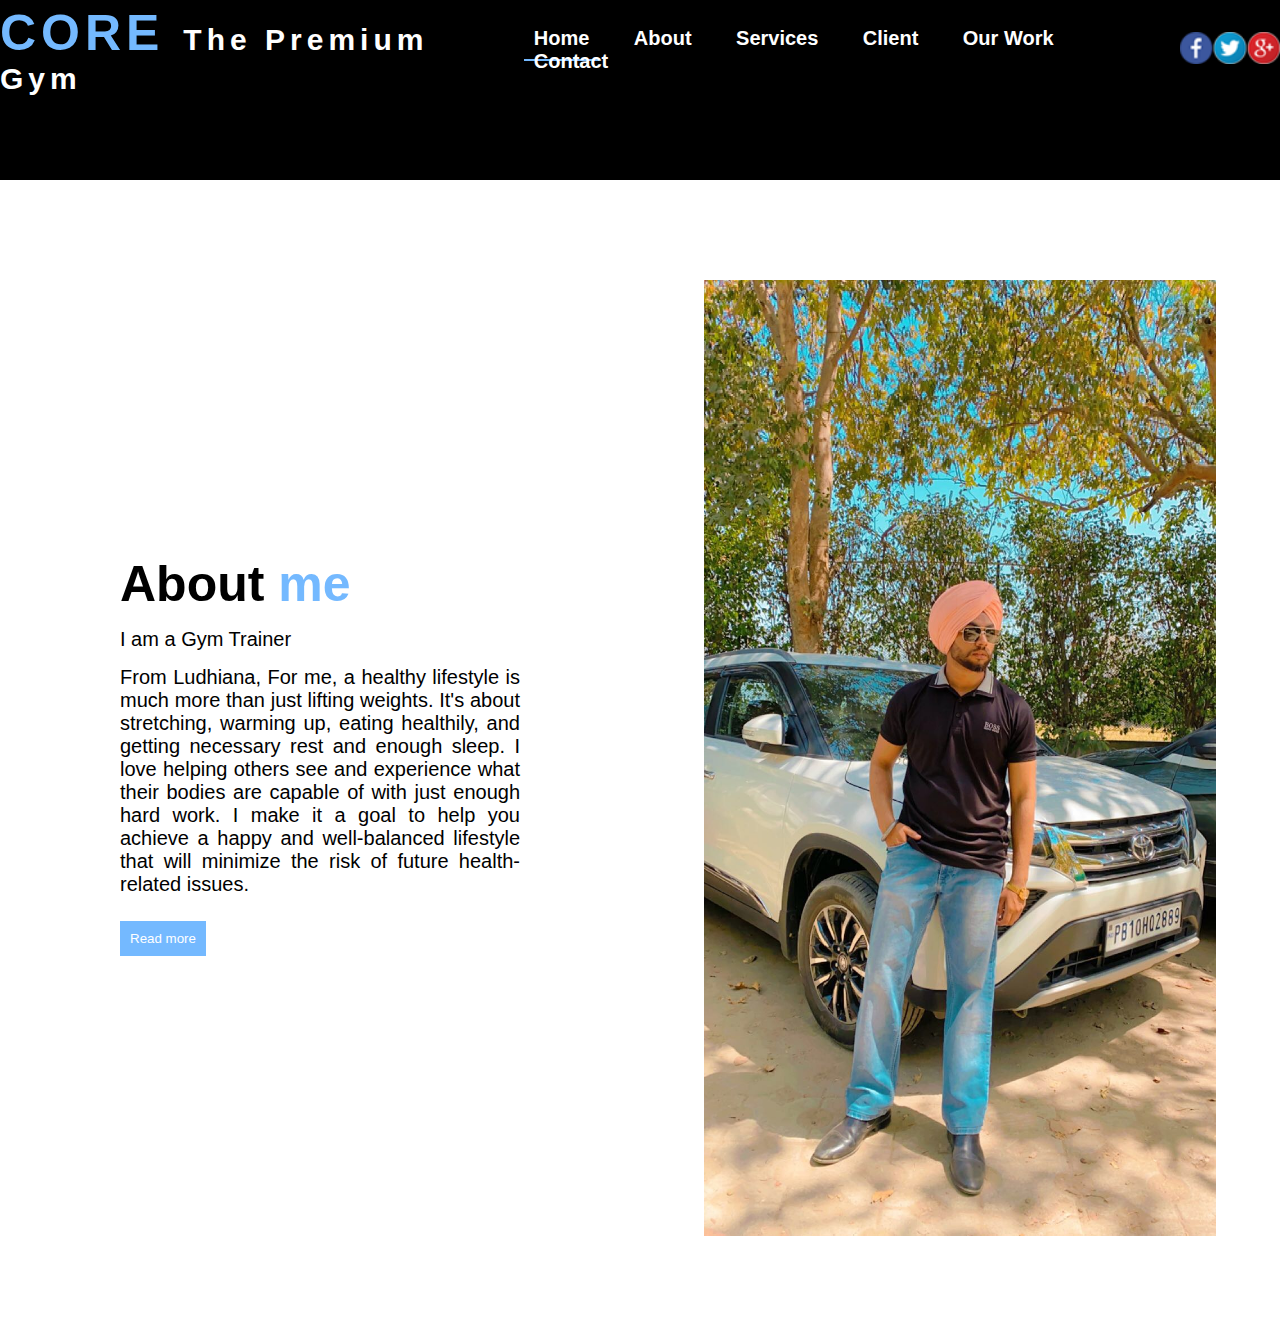
<file: about.html>
<!DOCTYPE html>
<html lang="en">
<head>
    <meta charset="UTF-8">
    <meta http-equiv="X-UA-Compatible" content="IE=edge">
    <meta name="viewport" content="width=device-width, initial-scale=1.0">
    <title>about</title>
    <link rel="stylesheet" href="about.css">
</head>
<body>
    <header>
        <nav>
            <div class="logo">
                <span id="blue">CORE </span> The Premium Gym 
            </div>
            <div class="menu">
				<a href="index.html">Home</a>
			<a href="about.html">About</a>
				<a href="new.html">Services</a>
			<a href="index.html#members">Client</a>
			<a href="index.html#work">Our Work</a>
			<a href="touch.html">Contact</a>
		</div>
    
            <div class="icon">
                <img src="images/icon.png">
            </div>
    
        </nav>
    </header>

    <section id="about">
        <div class="about-row">
            <div class="about-left-col">
                <h1> About <span id="blue">me</span></h1>
                <p id="p-title">I am a Gym Trainer</p>
                <p>
                    From Ludhiana, For me, a healthy lifestyle is much more than just lifting weights. It's about stretching, warming up, eating healthily, and getting necessary rest and enough sleep. I love helping others see and experience what their bodies are capable of with just enough hard work. I make it a goal to help you achieve a happy and well-balanced lifestyle that will minimize the risk of future health-related issues.
    
                </p>
                <p>
                    
                </p>
                <button class="c-btn">Read more</button>
            </div>
            <div class="about-right-col">
                <img src="./images/IMG_0273.JPG">
            </div>
        </div>
    </section>
    
</body>
</html>
</file>
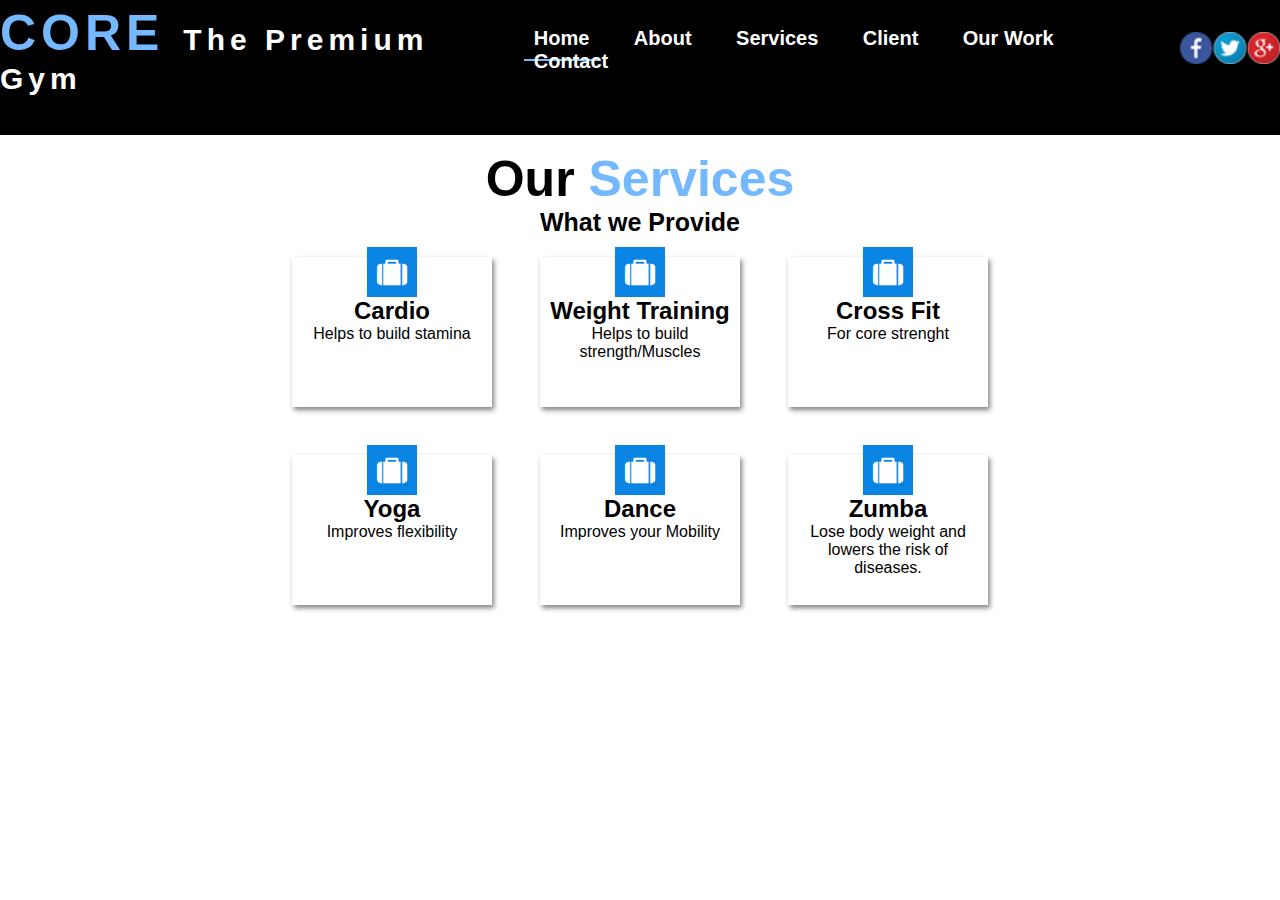
<file: new.html>
<!DOCTYPE html>
<html>
<head>
	<title>Webite Fitness & Gym</title>
	<link rel="stylesheet" type="text/css" href="new.css">
	<link rel="stylesheet" type="text/css" href="https://stackpath.bootstrapcdn.com/font-awesome/4.7.0/css/font-awesome.min.css">
</head>
<body>
<header>
	<nav>
		<div class="logo">
			<span id="blue">CORE </span> The Premium Gym 
		</div>
		<div class="menu">
			<a href="index.html">Home</a>
		<a href="about.html">About</a>
			<a href="new.html">Services</a>
		<a href="index.html#members">Client</a>
		<a href="index.html#work">Our Work</a>
		<a href="touch.html">Contact</a>
	</div>

		<div class="icon">
			<img src="images/icon.png">
		</div>

	</nav>

<section id="services">
	<div class="services-info">
			<h1>Our <span id="blue">Services</span></h1>
	<p>What we Provide</p>
	</div>
	<div class="services-row">
		<div class="services-box">
				<i class="fa fa-suitcase" aria-hidden="true"></i>
				<h2>Cardio</h2>
		<p>	Helps to build stamina  </p>
		</div>

		<div class="services-box">
				<i class="fa fa-suitcase" aria-hidden="true"></i>
				<h2>Weight Training </h2>
		<p>	Helps to build strength/Muscles </p>
		</div>

		<div class="services-box">
				<i class="fa fa-suitcase" aria-hidden="true"></i>
				<h2>Cross Fit </h2>
		<p>	For core strenght  </p>
		</div>

		<div class="services-box">
				<i class="fa fa-suitcase" aria-hidden="true"></i>
				<h2>Yoga</h2>
		<p>	Improves flexibility  </p>
		</div>

		<div class="services-box">
				<i class="fa fa-suitcase" aria-hidden="true"></i>
				<h2> Dance </h2>
		<p>	Improves your Mobility   </p>
		</div>

		<div class="services-box">
				<i class="fa fa-suitcase" aria-hidden="true"></i>
				<h2> Zumba </h2>
		<p>	Lose body weight and lowers the risk of diseases. </p>
		</div>

	</div>
</section>
</file>
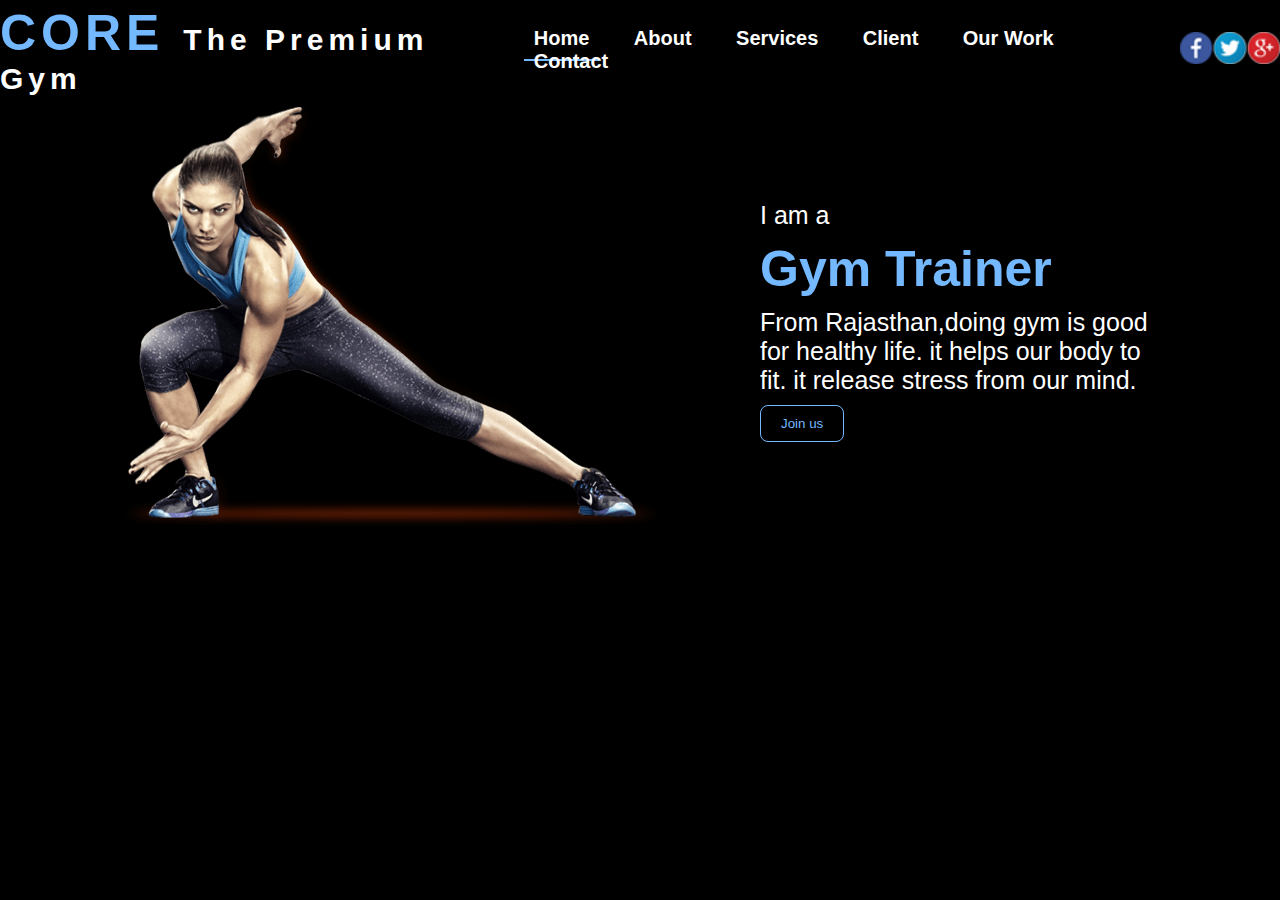
<file: newindex.html>
<!DOCTYPE html>
<html>
<head>
	<title>Webite Fitness & Gym</title>
	<link rel="stylesheet" type="text/css" href="style.css">
	<link rel="stylesheet" type="text/css" href="https://stackpath.bootstrapcdn.com/font-awesome/4.7.0/css/font-awesome.min.css">
</head>
<body>
<header>
<nav>
    <div class="logo">
        <span id="blue">CORE </span> The Premium Gym 
    </div>
    <div class="menu">
            <a href="#">Home</a>
        <a href="#">About</a>
            <a href="#">Services</a>
        <a href="#">Client</a>
        <a href="#">Our Work</a>
        <a href="#">Contact</a>
    </div>

    <div class="icon">
        <img src="images/icon.png">
    </div>

</nav>


<div class="container">
    <div class="left">
        <img src="images/banner.png">
    </div>
    <div class="right">
        <p>I am a</p>
    <h1> Gym Trainer</h1>
    <p>From Rajasthan,doing gym is good for healthy life. it helps our body to fit. it release stress from our mind.</p>
    <button class="btn">Join us</button>
    </div>
</div>
</header>
</file>
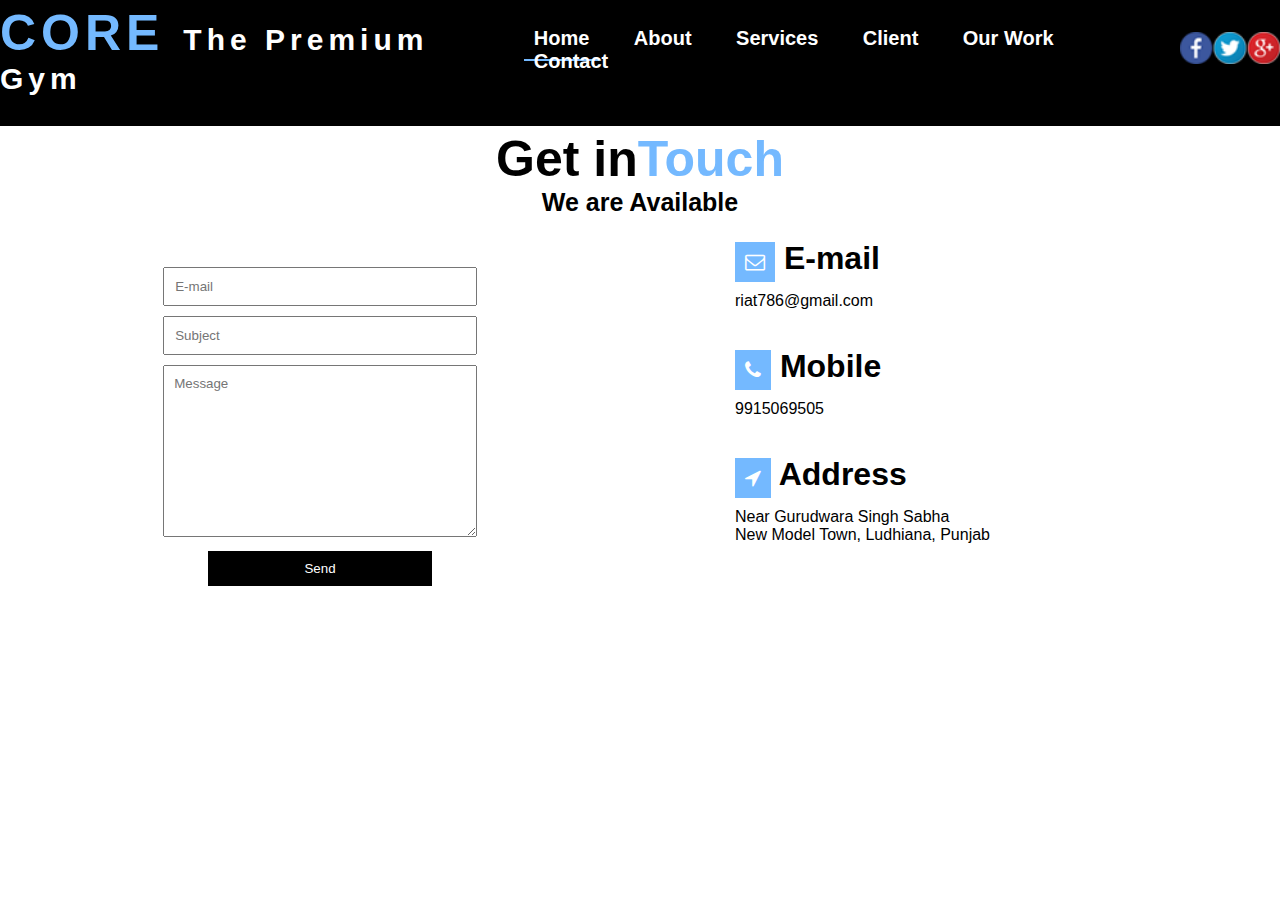
<file: touch.html>
<!DOCTYPE html>
<html>
<head>
	<title>Webite Fitness & Gym</title>
	<link rel="stylesheet" type="text/css" href="touch.css">
	<link rel="stylesheet" type="text/css" href="https://stackpath.bootstrapcdn.com/font-awesome/4.7.0/css/font-awesome.min.css">
</head>
<body>
<header>
	<nav>
		<div class="logo">
			<span id="blue">CORE </span> The Premium Gym 
		</div>
		<div class="menu">
			<a href="index.html">Home</a>
		<a href="about.html">About</a>
			<a href="new.html">Services</a>
		<a href="index.html#members">Client</a>
		<a href="index.html#work">Our Work</a>
		<a href="touch.html">Contact</a>
	</div>

		<div class="icon">
			<img src="images/icon.png">
		</div>

	</nav>

    <section id="contact">
		<div class="services-info">
			<h1>Get in<span id="blue">Touch</span></h1>
	<p> We are Available</p>
</div>

<div class="contact-row">
	<div class="contact-left-col">
		<div class="form">
			<input type="text" name="" placeholder="E-mail">
			<input type="text" name="" placeholder="Subject"><br>
			<textarea rows="10" cols="40" placeholder="Message"></textarea>
			<br> <button class="c_btn">Send</button>
		</div>
	</div>
		<div class="contact-right-col">
			<h1><i class="fa fa-envelope-o" aria-hidden="true"></i> E-mail</h1> <p> riat786@gmail.com</p><br>
 			<h1><i class="fa fa-phone" aria-hidden="true"></i> Mobile</h1><p>9915069505</p>
 			<br>
 			<h1><i class="fa fa-location-arrow" aria-hidden="true"></i> Address</h1>
 			 <p> Near Gurudwara Singh Sabha <br>
 			 	New Model Town, Ludhiana, Punjab 
 			 </p>
		</div>
</div>


</section>
</body>
</file>
<file: about.css>
*{padding: 0; margin:0; box-sizing: border-box; font-family: sans-serif;}
header{
	/* width: 100%; */
	height: 20vh;
	background: black;
	/* clip-path: polygon(0% 0%,100% 0%, 100% 100%,80% 80%,0% 100%); */
 }

nav{
	width: 100%;
	height: 100px;
	display: flex;
	justify-content: space-evenly;
	align-items: center;
	color: white;
}
.logo{
	font-size: 50px;
	font-weight: bold;
	letter-spacing: 5px;
}
#blue{
	color:#74b9ff;
}

.menu a{
	text-decoration: none;
	color: white;;
	font-size: 20px;
	font-weight: bold;
	padding: 10px;
	margin: 10px;
}


.menu a:first-child{
	border-bottom: 2px solid #74b9ff;
}
.icon img{
	width: 100px;
}
.container{
	width: 100%;
	display: flex;
	justify-content: center;
	align-items: center;
	color: white;
}
.left{
	flex-basis: 50%;
}
.right{
	flex-basis: 50%;
	max-width: 400px;
}
.right h1{
	color: #74b9ff;
	font-size: 50px;
}
.right p{
	font-size: 25px;
	margin:10px 0px;
}
.btn{
	background: transparent;
	padding: 10px 20px;
	color: #74b9ff;
	border: 1px solid #74b9ff;
	border-radius: 8px;
}
#about{
	padding: 100px 0px;
}
.about-row{
	width: 100%;
	display: flex;
	justify-content: space-around;
	align-items: center;
}
.about-left-col{
	flex-basis: 50%;

}
.about-right-col{
	flex-basis: 50%;	
	text-align: center;
}
.about-right-col img{
	width: 80%;
}
.about-left-col{
	max-width: 400px;
	margin:auto;
}


.about-left-col h1{
	font-size: 50px;
}
.about-left-col p{
	font-size: 20px;
	text-align: justify;
	margin:15px 0px;
}


.c-btn{
	padding: 10px;
	margin:10px 0px;
	color: white;
	border: none;
	background: #74b9ff;
}

#signup{
	padding-top: 50px;
	padding-bottom: 20px;
	background: rgba(0,0,0,0.03);
	clip-path: polygon(0% 0%,100% 0%, 100% 100%,80% 80%,0% 100%);
}

.signup-row{
	display: flex;
	justify-content: space-around;
	align-items: center;
}
.signup-left-col{
	flex-basis: 50%;
	text-align:center;
}
.signup-left-col img{
	width: 60%;
}
.signup-right-col{
	flex-basis: 50%;
}

.signup-right-col h1{
	font-size: 90px;
}
.signup-right-col h2{
	font-size: 45px;
	letter-spacing: 60px;
	color: rgba(0,0,0,0.3);
	margin:10px 0px;
}


#services{
	padding: 50px 0px;
}
.services-info{
	text-align: center;
}
.services-info h1{
	font-size: 50px;
}
.services-info p{
	font-size: 25px;
	font-weight: bold;
}
.services-row{
	display: grid;
	grid-template-columns: repeat(3,200px);
	grid-auto-rows: minmax(150px,auto);
	grid-gap: 3em;
	justify-content: center;
	padding-top: 20px;
}
.services-box{
	box-shadow: 2px 3px 5px grey;
	padding: 10px;
	text-align: center;

}
.services-box i{
	background: #0984e3;
	color: white;
	font-size: 30px;
	padding: 10px;
	margin-top: -20px;
}

#members{
	padding: 100px;
	background: url(images/dumble.png);
	background-size: 35% 35%;
	background-repeat: no-repeat;
	background-position: top right;
}
.member-card{
	text-align: center;
	padding-top: 50px;
	width: 50%;
	margin:auto;
	}

.member-card p{
	margin:20px 0px;
}
.member-card h2{
	margin:20px 0px;
}

#work{
	padding-top: 50px;
	padding-bottom: 200px;
	background: rgba(0,0,0,0.03);
	clip-path: polygon(0% 0%,100% 0%, 100% 100%,80% 80%,0% 100%);
}
.work-box{
	box-shadow: 2px 3px 5px grey;
}

.work-box img{
	width: 100%;
	height: 100%;
}

#contact{
	padding: 30px 0px;
}

.contact-row{
	display: flex;
	justify-content: center;
	align-items: center;
}
.contact-left-col{
	flex-basis: 50%;
	padding-top: 50px;
}
.contact-right-col{
	flex-basis: 50%;
	max-width: 450px;
	margin: auto;
}
.contact-right-col i{
	font-size: 20px;
	padding: 10px;
	background:#74b9ff;
	color: white; 
}
.contact-right-col p{
	margin-top: 10px;
	margin-bottom: 20px;
}


#footer{
	background: black;
	color:white;
	padding: 10px;
	display: flex;

	justify-content: space-around;
	align-items: center;
}


#footer h1{
	font-size: 50px;
}
#footer p{
	font-size: 25px;
}



.form{

	width: 70%;
	margin:auto;
	text-align: center;
}
.form input[type="text"]{
	width: 70%;
	padding: 10px;
	margin-bottom: 10px;
}
textarea{
	width: 70%;
	padding: 10px;
	margin-bottom: 10px;
}



.c_btn{
	background: black;
	color: white;
	padding: 10px;
	width: 50%;
	border:none;
}

.logo{
	font-size: 30px;
	font-weight: bold;
	letter-spacing: 5px;
}
#blue{
	color:#74b9ff;
	font-size: 50px;
}
</file>
<file: new.css>
*{padding: 0; margin:0; box-sizing: border-box; font-family: sans-serif;}
header{
	/* width: 100%; */
	/* height: 100vh; */
    height: 15vh;
	background: black;
	/* clip-path: polygon(0% 0%,100% 0%, 100% 100%,80% 80%,0% 100%); */
 }

nav{
	width: 100%;
	height: 100px;
	display: flex;
	justify-content: space-evenly;
	align-items: center;
	color: white;
}
.logo{
	font-size: 50px;
	font-weight: bold;
	letter-spacing: 5px;
}
#blue{
	color:#74b9ff;
}

.menu a{
	text-decoration: none;
	color: white;;
	font-size: 20px;
	font-weight: bold;
	padding: 10px;
	margin: 10px;
}


.menu a:first-child{
	border-bottom: 2px solid #74b9ff;
}
.icon img{
	width: 100px;
}
.container{
	width: 100%;
	display: flex;
	justify-content: center;
	align-items: center;
	color: white;
}
.left{
	flex-basis: 50%;
}
.right{
	flex-basis: 50%;
	max-width: 400px;
}
.right h1{
	color: #74b9ff;
	font-size: 50px;
}
.right p{
	font-size: 25px;
	margin:10px 0px;
}
.btn{
	background: transparent;
	padding: 10px 20px;
	color: #74b9ff;
	border: 1px solid #74b9ff;
	border-radius: 8px;
}
#about{
	padding: 100px 0px;
}
.about-row{
	width: 100%;
	display: flex;
	justify-content: space-around;
	align-items: center;
}
.about-left-col{
	flex-basis: 50%;

}
.about-right-col{
	flex-basis: 50%;	
	text-align: center;
}
.about-right-col img{
	width: 80%;
}
.about-left-col{
	max-width: 400px;
	margin:auto;
}


.about-left-col h1{
	font-size: 50px;
}
.about-left-col p{
	font-size: 20px;
	text-align: justify;
	margin:15px 0px;
}


.c-btn{
	padding: 10px;
	margin:10px 0px;
	color: white;
	border: none;
	background: #74b9ff;
}

#signup{
	padding-top: 50px;
	padding-bottom: 20px;
	background: rgba(0,0,0,0.03);
	clip-path: polygon(0% 0%,100% 0%, 100% 100%,80% 80%,0% 100%);
}

.signup-row{
	display: flex;
	justify-content: space-around;
	align-items: center;
}
.signup-left-col{
	flex-basis: 50%;
	text-align:center;
}
.signup-left-col img{
	width: 60%;
}
.signup-right-col{
	flex-basis: 50%;
}

.signup-right-col h1{
	font-size: 90px;
}
.signup-right-col h2{
	font-size: 45px;
	letter-spacing: 60px;
	color: rgba(0,0,0,0.3);
	margin:10px 0px;
}


#services{
	padding: 50px 0px;
}
.services-info{
	text-align: center;
}
.services-info h1{
	font-size: 50px;
}
.services-info p{
	font-size: 25px;
	font-weight: bold;
}
.services-row{
	display: grid;
	grid-template-columns: repeat(3,200px);
	grid-auto-rows: minmax(150px,auto);
	grid-gap: 3em;
	justify-content: center;
	padding-top: 20px;
}
.services-box{
	box-shadow: 2px 3px 5px grey;
	padding: 10px;
	text-align: center;

}
.services-box i{
	background: #0984e3;
	color: white;
	font-size: 30px;
	padding: 10px;
	margin-top: -20px;
}

#members{
	padding: 100px;
	background: url(images/dumble.png);
	background-size: 35% 35%;
	background-repeat: no-repeat;
	background-position: top right;
}
.member-card{
	text-align: center;
	padding-top: 50px;
	width: 50%;
	margin:auto;
	}

.member-card p{
	margin:20px 0px;
}
.member-card h2{
	margin:20px 0px;
}

#work{
	padding-top: 50px;
	padding-bottom: 200px;
	background: rgba(0,0,0,0.03);
	clip-path: polygon(0% 0%,100% 0%, 100% 100%,80% 80%,0% 100%);
}
.work-box{
	box-shadow: 2px 3px 5px grey;
}

.work-box img{
	width: 100%;
	height: 100%;
}

#contact{
	padding: 30px 0px;
}

.contact-row{
	display: flex;
	justify-content: center;
	align-items: center;
}
.contact-left-col{
	flex-basis: 50%;
	padding-top: 50px;
}
.contact-right-col{
	flex-basis: 50%;
	max-width: 450px;
	margin: auto;
}
.contact-right-col i{
	font-size: 20px;
	padding: 10px;
	background:#74b9ff;
	color: white; 
}
.contact-right-col p{
	margin-top: 10px;
	margin-bottom: 20px;
}


#footer{
	background: black;
	color:white;
	padding: 10px;
	display: flex;

	justify-content: space-around;
	align-items: center;
}


#footer h1{
	font-size: 50px;
}
#footer p{
	font-size: 25px;
}



.form{

	width: 70%;
	margin:auto;
	text-align: center;
}
.form input[type="text"]{
	width: 70%;
	padding: 10px;
	margin-bottom: 10px;
}
textarea{
	width: 70%;
	padding: 10px;
	margin-bottom: 10px;
}



.c_btn{
	background: black;
	color: white;
	padding: 10px;
	width: 50%;
	border:none;
}

.logo{
	font-size: 30px;
	font-weight: bold;
	letter-spacing: 5px;
}
#blue{
	color:#74b9ff;
	font-size: 50px;
}
</file>
<file: style.css>
*{padding: 0; margin:0; box-sizing: border-box; font-family: sans-serif;}
header{
	width: 100%;
	height: 100vh;
	background: black;
	/* clip-path: polygon(0% 0%,100% 0%, 100% 100%,80% 80%,0% 100%); */
 }

nav{
	width: 100%;
	height: 100px;
	display: flex;
	justify-content: space-evenly;
	align-items: center;
	color: white;
}
.logo{
	font-size: 30px;
	font-weight: bold;
	letter-spacing: 5px;
}
#blue{
	color:#74b9ff;
	font-size: 50px;
}

.menu a{
	text-decoration: none;
	color: white;;
	font-size: 20px;
	font-weight: bold;
	padding: 10px;
	margin: 10px;
}


.menu a:first-child{
	border-bottom: 2px solid #74b9ff;
}
.icon img{
	width: 100px;
}
.container{
	width: 100%;
	display: flex;
	justify-content: center;
	align-items: center;
	color: white;
}
.left{
	flex-basis: 50%;
}
.right{
	flex-basis: 50%;
	max-width: 400px;
}
.right h1{
	color: #74b9ff;
	font-size: 50px;
}
.right p{
	font-size: 25px;
	margin:10px 0px;
}
.btn{
	background: transparent;
	padding: 10px 20px;
	color: #74b9ff;
	border: 1px solid #74b9ff;
	border-radius: 8px;
}
#about{
	padding: 100px 0px;
}
.about-row{
	width: 100%;
	display: flex;
	justify-content: space-around;
	align-items: center;
}
.about-left-col{
	flex-basis: 50%;

}
.about-right-col{
	flex-basis: 50%;	
	text-align: center;
}
.about-right-col img{
	width: 80%;
}
.about-left-col{
	max-width: 400px;
	margin:auto;
}
.member-card #abhi {
	height:250px;
	width: 200px;
}

.about-left-col h1{
	font-size: 50px;
}
.about-left-col p{
	font-size: 20px;
	text-align: justify;
	margin:15px 0px;
}


.c-btn{
	padding: 10px;
	margin:10px 0px;
	color: white;
	border: none;
	background: #74b9ff;
}

#signup{
	padding-top: 50px;
	padding-bottom: 20px;
	background: rgba(0,0,0,0.03);
	/* clip-path: polygon(0% 0%,100% 0%, 100% 100%,80% 80%,0% 100%); */
}

.signup-row{
	display: flex;
	justify-content: space-around;
	align-items: center;
}
.signup-left-col{
	flex-basis: 50%;
	text-align:center;
}
.signup-left-col img{
	width: 60%;
}
.signup-right-col{
	flex-basis: 50%;
}

.signup-right-col h1{
	font-size: 90px;
}
.signup-right-col h2{
	font-size: 45px;
	letter-spacing: 60px;
	color: rgba(0,0,0,0.3);
	margin:10px 0px;
}


#services{
	padding: 50px 0px;
}
.services-info{
	text-align: center;
}
.services-info h1{
	font-size: 50px;
}
.services-info p{
	font-size: 25px;
	font-weight: bold;
}
.services-row{
	display: grid;
	grid-template-columns: repeat(3,200px);
	grid-auto-rows: minmax(150px,auto);
	grid-gap: 3em;
	justify-content: center;
	padding-top: 20px;
}
.services-box{
	box-shadow: 2px 3px 5px grey;
	padding: 10px;
	text-align: center;

}
.services-box i{
	background: #0984e3;
	color: white;
	font-size: 30px;
	padding: 10px;
	margin-top: -20px;
}

#members{
	padding: 100px;
	background: url(images/dumble.png);
	background-size: 35% 35%;
	background-repeat: no-repeat;
	background-position: top right;
}
.member-card{
	text-align: center;
	padding-top: 50px;
	width: 50%;
	margin:auto;
	}

.member-card p{
	margin:20px 0px;
}
.member-card h2{
	margin:20px 0px;
}

#work{
	padding-top: 50px;
	padding-bottom: 200px;
	background: rgba(0,0,0,0.03);
	/* clip-path: polygon(0% 0%,100% 0%, 100% 100%,80% 80%,0% 100%); */
}
.work-box{
	box-shadow: 2px 3px 5px grey;
}

.work-box img{
	width: 100%;
	height: 100%;
}

#contact{
	padding: 30px 0px;
}

.contact-row{
	display: flex;
	justify-content: center;
	align-items: center;
}
.contact-left-col{
	flex-basis: 50%;
	padding-top: 50px;
}
.contact-right-col{
	flex-basis: 50%;
	max-width: 450px;
	margin: auto;
}
.contact-right-col i{
	font-size: 20px;
	padding: 10px;
	background:#74b9ff;
	color: white; 
}
.contact-right-col p{
	margin-top: 10px;
	margin-bottom: 20px;
}


#footer{
	background: black;
	color:white;
	padding: 10px;
	display: flex;

	justify-content: space-around;
	align-items: center;
}


#footer h1{
	font-size: 50px;

}

#footer span{
	font-size: 30px;

}
#footer p{
	font-size: 25px;
}



.form{

	width: 70%;
	margin:auto;
	text-align: center;
}
.form input[type="text"]{
	width: 70%;
	padding: 10px;
	margin-bottom: 10px;
}
textarea{
	width: 70%;
	padding: 10px;
	margin-bottom: 10px;
}



.c_btn{
	background: black;
	color: white;
	padding: 10px;
	width: 50%;
	border:none;
}
</file>
<file: touch.css>
*{padding: 0; margin:0; box-sizing: border-box; font-family: sans-serif;}
header{
	/* width: 100%; */
	/* height: 100vh; */
    height: 14vh;
	background: black;
	/* clip-path: polygon(0% 0%,100% 0%, 100% 100%,80% 80%,0% 100%); */
 }

nav{
	width: 100%;
	height: 100px;
	display: flex;
	justify-content: space-evenly;
	align-items: center;
	color: white;
}
.logo{
	font-size: 50px;
	font-weight: bold;
	letter-spacing: 5px;
}
#blue{
	color:#74b9ff;
}

.menu a{
	text-decoration: none;
	color: white;;
	font-size: 20px;
	font-weight: bold;
	padding: 10px;
	margin: 10px;
}


.menu a:first-child{
	border-bottom: 2px solid #74b9ff;
}
.icon img{
	width: 100px;
}
.container{
	width: 100%;
	display: flex;
	justify-content: center;
	align-items: center;
	color: white;
}
.left{
	flex-basis: 50%;
}
.right{
	flex-basis: 50%;
	max-width: 400px;
}
.right h1{
	color: #74b9ff;
	font-size: 50px;
}
.right p{
	font-size: 25px;
	margin:10px 0px;
}
.btn{
	background: transparent;
	padding: 10px 20px;
	color: #74b9ff;
	border: 1px solid #74b9ff;
	border-radius: 8px;
}
#about{
	padding: 100px 0px;
}
.about-row{
	width: 100%;
	display: flex;
	justify-content: space-around;
	align-items: center;
}
.about-left-col{
	flex-basis: 50%;

}
.about-right-col{
	flex-basis: 50%;	
	text-align: center;
}
.about-right-col img{
	width: 80%;
}
.about-left-col{
	max-width: 400px;
	margin:auto;
}


.about-left-col h1{
	font-size: 50px;
}
.about-left-col p{
	font-size: 20px;
	text-align: justify;
	margin:15px 0px;
}


.c-btn{
	padding: 10px;
	margin:10px 0px;
	color: white;
	border: none;
	background: #74b9ff;
}

#signup{
	padding-top: 50px;
	padding-bottom: 20px;
	background: rgba(0,0,0,0.03);
	clip-path: polygon(0% 0%,100% 0%, 100% 100%,80% 80%,0% 100%);
}

.signup-row{
	display: flex;
	justify-content: space-around;
	align-items: center;
}
.signup-left-col{
	flex-basis: 50%;
	text-align:center;
}
.signup-left-col img{
	width: 60%;
}
.signup-right-col{
	flex-basis: 50%;
}

.signup-right-col h1{
	font-size: 90px;
}
.signup-right-col h2{
	font-size: 45px;
	letter-spacing: 60px;
	color: rgba(0,0,0,0.3);
	margin:10px 0px;
}


#services{
	padding: 50px 0px;
}
.services-info{
	text-align: center;
}
.services-info h1{
	font-size: 50px;
}
.services-info p{
	font-size: 25px;
	font-weight: bold;
}
.services-row{
	display: grid;
	grid-template-columns: repeat(3,200px);
	grid-auto-rows: minmax(150px,auto);
	grid-gap: 3em;
	justify-content: center;
	padding-top: 20px;
}
.services-box{
	box-shadow: 2px 3px 5px grey;
	padding: 10px;
	text-align: center;

}
.services-box i{
	background: #0984e3;
	color: white;
	font-size: 30px;
	padding: 10px;
	margin-top: -20px;
}

#members{
	padding: 100px;
	background: url(images/dumble.png);
	background-size: 35% 35%;
	background-repeat: no-repeat;
	background-position: top right;
}
.member-card{
	text-align: center;
	padding-top: 50px;
	width: 50%;
	margin:auto;
	}

.member-card p{
	margin:20px 0px;
}
.member-card h2{
	margin:20px 0px;
}

#work{
	padding-top: 50px;
	padding-bottom: 200px;
	background: rgba(0,0,0,0.03);
	clip-path: polygon(0% 0%,100% 0%, 100% 100%,80% 80%,0% 100%);
}
.work-box{
	box-shadow: 2px 3px 5px grey;
}

.work-box img{
	width: 100%;
	height: 100%;
}

#contact{
	padding: 30px 0px;
}

.contact-row{
	display: flex;
	justify-content: center;
	align-items: center;
}
.contact-left-col{
	flex-basis: 50%;
	padding-top: 50px;
}
.contact-right-col{
	flex-basis: 50%;
	max-width: 450px;
	margin: auto;
}
.contact-right-col i{
	font-size: 20px;
	padding: 10px;
	background:#74b9ff;
	color: white; 
}
.contact-right-col p{
	margin-top: 10px;
	margin-bottom: 20px;
}


#footer{
	background: black;
	color:white;
	padding: 10px;
	display: flex;

	justify-content: space-around;
	align-items: center;
}


#footer h1{
	font-size: 50px;
}
#footer p{
	font-size: 25px;
}



.form{

	width: 70%;
	margin:auto;
	text-align: center;
}
.form input[type="text"]{
	width: 70%;
	padding: 10px;
	margin-bottom: 10px;
}
textarea{
	width: 70%;
	padding: 10px;
	margin-bottom: 10px;
}



.c_btn{
	background: black;
	color: white;
	padding: 10px;
	width: 50%;
	border:none;
}

.logo{
	font-size: 30px;
	font-weight: bold;
	letter-spacing: 5px;
}
#blue{
	color:#74b9ff;
	font-size: 50px;
}
</file>
